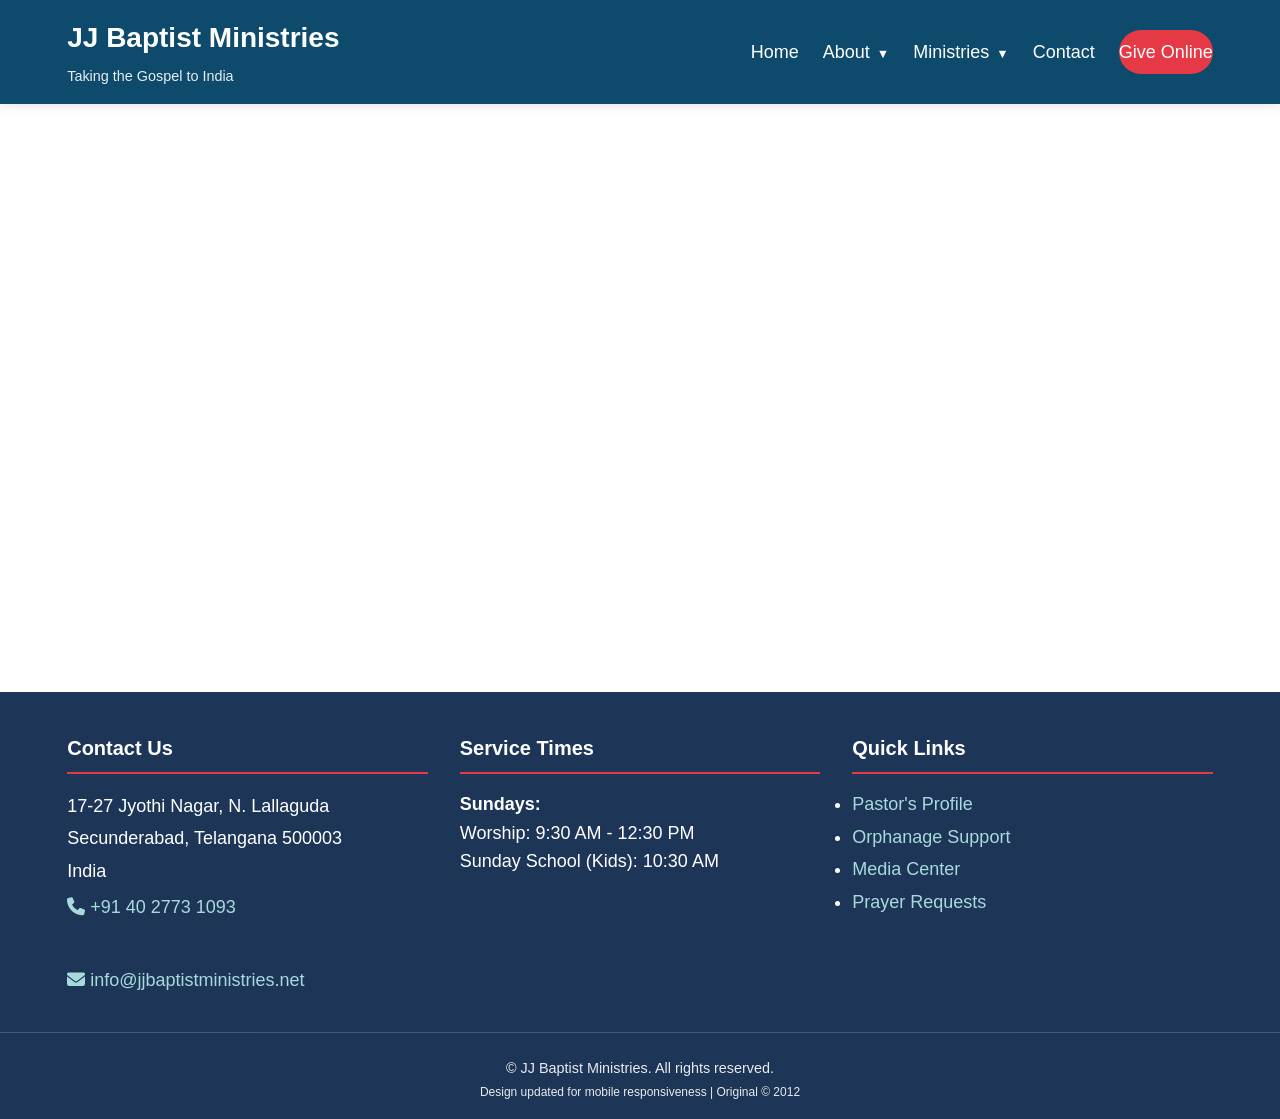
<file: websites/base.html>
<!DOCTYPE html>
<html lang="en">
<head>
  <meta charset="UTF-8">
  <meta name="viewport" content="width=device-width, initial-scale=1.0">
  <meta name="description" content="JJ Baptist Ministries - Church Planting & Outreach in India">
  <title>JJ Baptist Ministries</title>
  <link rel="stylesheet" href="css/styles.css">
  <!-- Optional: Font Awesome for icons -->
  <link rel="stylesheet" href="https://cdnjs.cloudflare.com/ajax/libs/font-awesome/6.4.0/css/all.min.css">
</head>
<body>
  <!-- Skip to Content for Accessibility -->
  <a href="#main-content" class="skip-link">Skip to main content</a>

  <!-- Header & Navigation -->
  <header class="site-header">
    <div class="container">
      <div class="logo">
        <h1><a href="/">JJ Baptist Ministries</a></h1>
        <p class="tagline">Taking the Gospel to India</p>
      </div>
      
      <button class="nav-toggle" aria-label="Toggle navigation" aria-expanded="false">
        <span class="hamburger"></span>
      </button>
      
      <nav class="main-nav" id="main-nav">
        <ul>
          <li><a href="/">Home</a></li>
          <li class="dropdown">
            <a href="/about-us/index.html">About <span class="arrow">▼</span></a>
            <ul class="dropdown-menu">
              <li><a href="/about-us/index.html#pastor">Pastor Mohan</a></li>
              <li><a href="/about-us/index.html#vision">Our Vision</a></li>
              <li><a href="/about-us/index.html#faith">Statement of Faith</a></li>
              <li><a href="/about-us/index.html#directions">Directions</a></li>
            </ul>
          </li>
          <li class="dropdown">
            <a href="/ministries/index.html">Ministries <span class="arrow">▼</span></a>
            <ul class="dropdown-menu">
              <li><a href="/ministries/index.html#church-planting">Church Planting</a></li>
              <li><a href="/ministries/children.html">Children</a></li>
              <li><a href="/ministries/index.html#youth">Youth</a></li>
              <li><a href="/ministries/index.html#women">Women</a></li>
              <li><a href="/ministries/index.html#bible">Bible Institute</a></li>
              <li><a href="/ministries/index.html#hiv">HIV Ministry</a></li>
              <li><a href="/ministries/index.html#medical">Medical</a></li>
            </ul>
          </li>
          <li><a href="/contact.html">Contact</a></li>
          <li><a href="#give" class="btn-give">Give Online</a></li>
        </ul>
      </nav>
    </div>
  </header>

  <!-- Main Content Area -->
  <main id="main-content" class="container">
    <!-- PAGE-SPECIFIC CONTENT GOES HERE -->
  </main>

  <!-- Footer -->
  <footer class="site-footer">
    <div class="container footer-grid">
      <div class="footer-section">
        <h3>Contact Us</h3>
        <address>
          17-27 Jyothi Nagar, N. Lallaguda<br>
          Secunderabad, Telangana 500003<br>
          India<br>
          <a href="tel:+914027731093"><i class="fas fa-phone"></i> +91 40 2773 1093</a><br>
          <a href="mailto:info@jjbaptistministries.net"><i class="fas fa-envelope"></i> info@jjbaptistministries.net</a>
        </address>
      </div>
      <div class="footer-section">
        <h3>Service Times</h3>
        <p><strong>Sundays:</strong><br>
        Worship: 9:30 AM - 12:30 PM<br>
        Sunday School (Kids): 10:30 AM</p>
      </div>
      <div class="footer-section">
        <h3>Quick Links</h3>
        <ul>
          <li><a href="/about-us/index.html#pastor">Pastor's Profile</a></li>
          <li><a href="#orphanage">Orphanage Support</a></li>
          <li><a href="#media">Media Center</a></li>
          <li><a href="#prayer">Prayer Requests</a></li>
        </ul>
      </div>
    </div>
    <div class="footer-bottom">
      <p>&copy; <span id="year"></span> JJ Baptist Ministries. All rights reserved.<br>
      <small>Design updated for mobile responsiveness | Original © 2012</small></p>
    </div>
  </footer>

  <script src="js/main.js"></script>
</body>
</html>
</file>
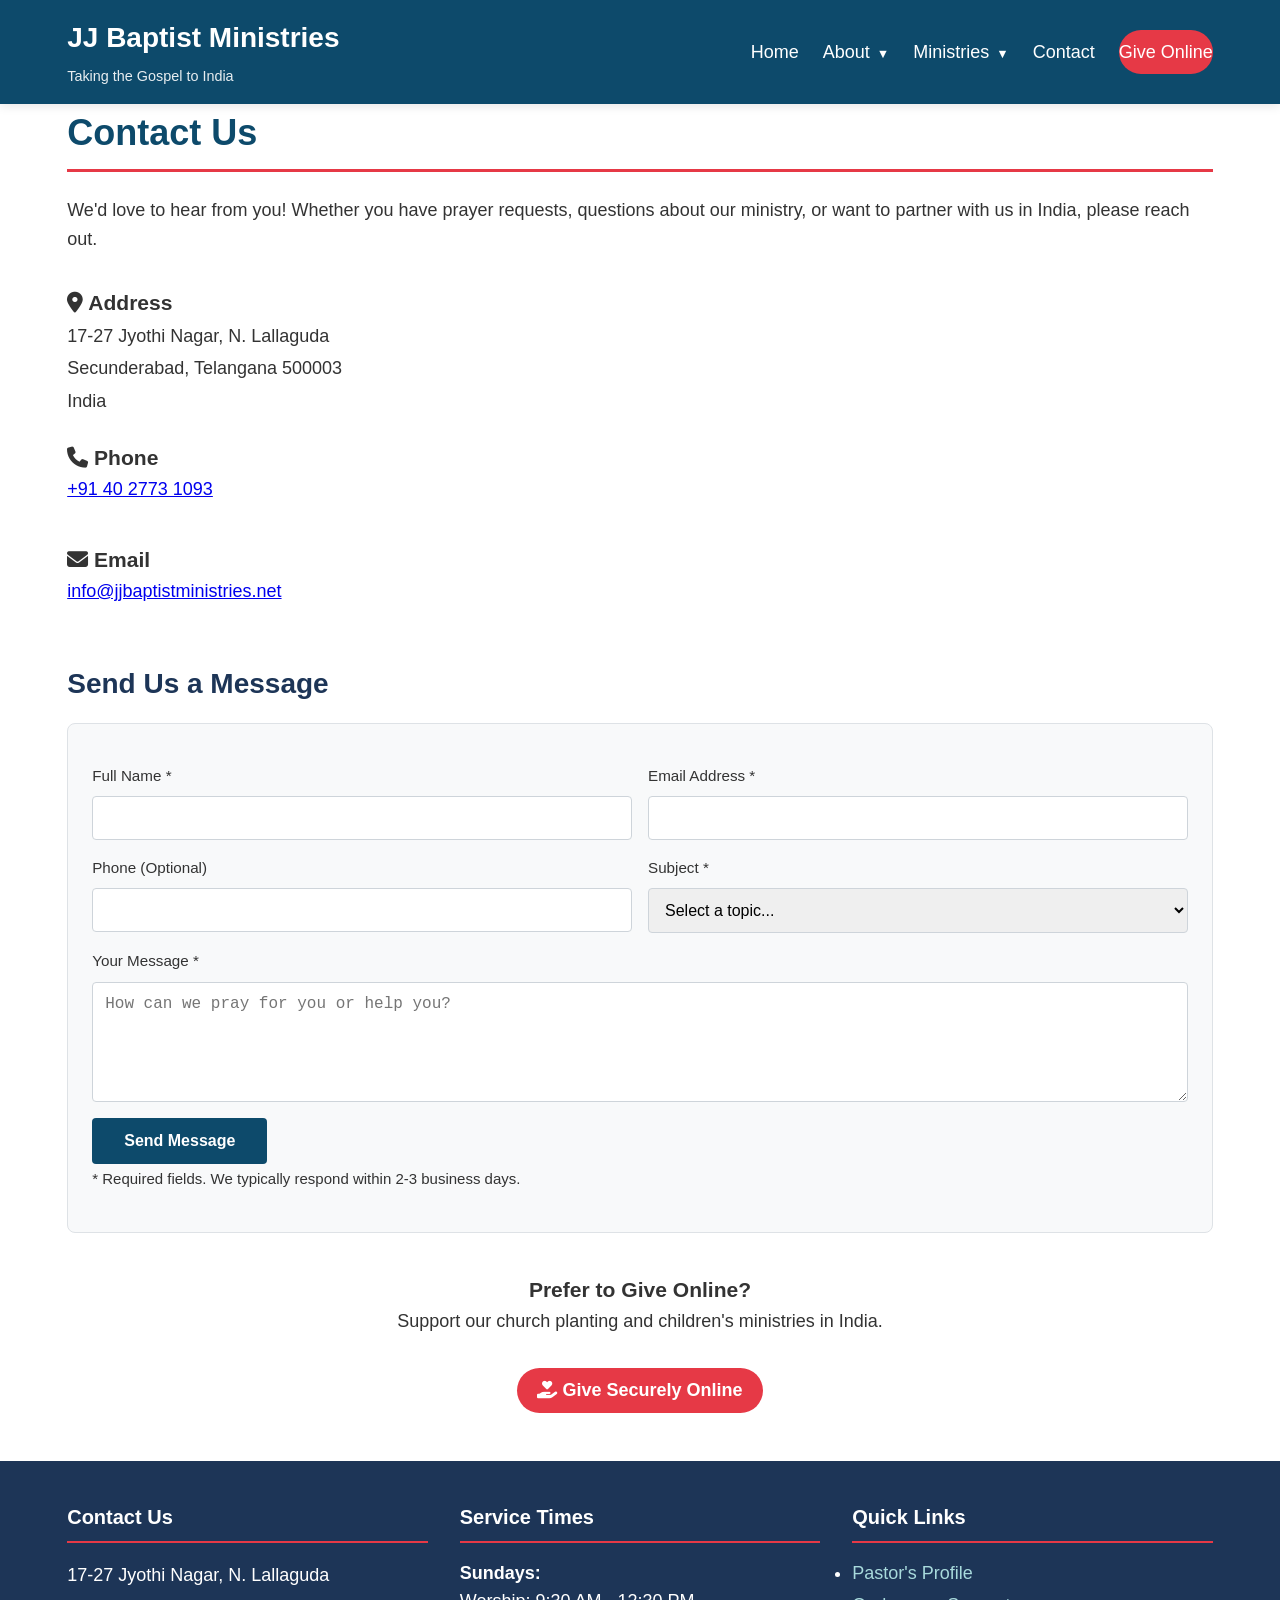
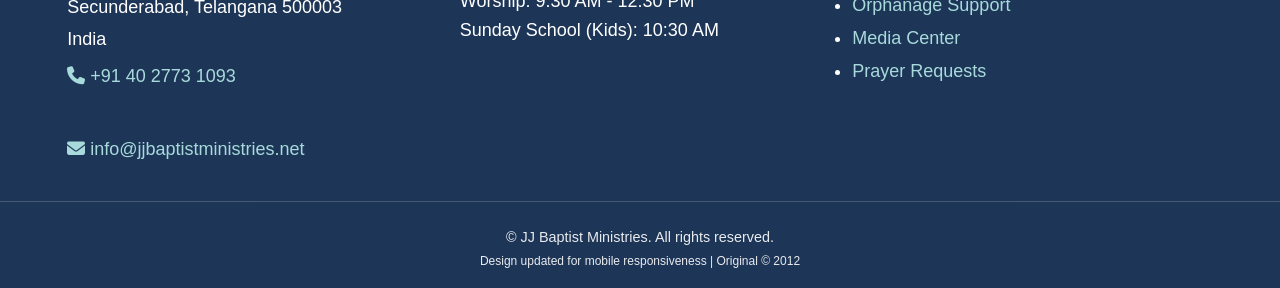
<file: websites/base1.html>
<!DOCTYPE html>
<html lang="en">
<head>
  <meta charset="UTF-8">
  <meta name="viewport" content="width=device-width, initial-scale=1.0">
  <meta name="description" content="JJ Baptist Ministries - Church Planting & Outreach in India">
  <title>JJ Baptist Ministries</title>
  <link rel="stylesheet" href="css/styles.css">
  <!-- Optional: Font Awesome for icons -->
  <link rel="stylesheet" href="https://cdnjs.cloudflare.com/ajax/libs/font-awesome/6.4.0/css/all.min.css">
</head>
<body>
  <!-- Skip to Content for Accessibility -->
  <a href="#main-content" class="skip-link">Skip to main content</a>

  <!-- Header & Navigation -->
  <header class="site-header">
    <div class="container">
      <div class="logo">
        <h1><a href="/">JJ Baptist Ministries</a></h1>
        <p class="tagline">Taking the Gospel to India</p>
      </div>
      
      <button class="nav-toggle" aria-label="Toggle navigation" aria-expanded="false">
        <span class="hamburger"></span>
      </button>
      
      <nav class="main-nav" id="main-nav">
        <ul>
          <li><a href="/">Home</a></li>
          <li class="dropdown">
            <a href="/about-us/index.html">About <span class="arrow">▼</span></a>
            <ul class="dropdown-menu">
              <li><a href="/about-us/index.html#pastor">Pastor Mohan</a></li>
              <li><a href="/about-us/index.html#vision">Our Vision</a></li>
              <li><a href="/about-us/index.html#faith">Statement of Faith</a></li>
              <li><a href="/about-us/index.html#directions">Directions</a></li>
            </ul>
          </li>
          <li class="dropdown">
            <a href="/ministries/index.html">Ministries <span class="arrow">▼</span></a>
            <ul class="dropdown-menu">
              <li><a href="/ministries/index.html#church-planting">Church Planting</a></li>
              <li><a href="/ministries/children.html">Children</a></li>
              <li><a href="/ministries/index.html#youth">Youth</a></li>
              <li><a href="/ministries/index.html#women">Women</a></li>
              <li><a href="/ministries/index.html#bible">Bible Institute</a></li>
              <li><a href="/ministries/index.html#hiv">HIV Ministry</a></li>
              <li><a href="/ministries/index.html#medical">Medical</a></li>
            </ul>
          </li>
          <li><a href="/contact.html">Contact</a></li>
          <li><a href="#give" class="btn-give">Give Online</a></li>
        </ul>
      </nav>
    </div>
  </header>

  <!-- Main Content Area -->
  <main id="main-content" class="container">
<article>
  <h1 class="page-title">Contact Us</h1>
  
  <div class="content-section">
    <p>We'd love to hear from you! Whether you have prayer requests, questions about our ministry, or want to partner with us in India, please reach out.</p>
    
    <div class="contact-info-grid" style="display: grid; gap: 1.5rem; margin: 2rem 0;">
      <div>
        <h3><i class="fas fa-map-marker-alt"></i> Address</h3>
        <address>
          17-27 Jyothi Nagar, N. Lallaguda<br>
          Secunderabad, Telangana 500003<br>
          India
        </address>
      </div>
      <div>
        <h3><i class="fas fa-phone"></i> Phone</h3>
        <p><a href="tel:+914027731093">+91 40 2773 1093</a></p>
      </div>
      <div>
        <h3><i class="fas fa-envelope"></i> Email</h3>
        <p><a href="mailto:info@jjbaptistministries.net">info@jjbaptistministries.net</a></p>
      </div>
    </div>
  </div>

  <div class="content-section">
    <h2>Send Us a Message</h2>
    <form class="contact-form" action="https://formsubmit.co/your-email@jjbaptistministries.net" method="POST">
      <!-- FormSubmit Configuration (free, no backend needed) -->
      <input type="hidden" name="_subject" value="New Message from JJBM Website">
      <input type="hidden" name="_captcha" value="false">
      <input type="hidden" name="_next" value="https://www.jjbaptistministries.net/thank-you.html">
      
      <div class="form-grid">
        <div class="form-group">
          <label for="name">Full Name *</label>
          <input type="text" id="name" name="name" required autocomplete="name">
        </div>
        <div class="form-group">
          <label for="email">Email Address *</label>
          <input type="email" id="email" name="email" required autocomplete="email">
        </div>
        <div class="form-group">
          <label for="phone">Phone (Optional)</label>
          <input type="tel" id="phone" name="phone" autocomplete="tel">
        </div>
        <div class="form-group">
          <label for="subject">Subject *</label>
          <select id="subject" name="subject" required>
            <option value="">Select a topic...</option>
            <option value="prayer">Prayer Request</option>
            <option value="ministry">Ministry Inquiry</option>
            <option value="giving">Financial Support</option>
            <option value="volunteer">Volunteer Opportunity</option>
            <option value="other">Other</option>
          </select>
        </div>
        <div class="form-group full-width">
          <label for="message">Your Message *</label>
          <textarea id="message" name="message" required placeholder="How can we pray for you or help you?"></textarea>
        </div>
      </div>
      
      <button type="submit" class="submit-btn">Send Message</button>
      <p class="form-note"><small>* Required fields. We typically respond within 2-3 business days.</small></p>
    </form>
  </div>

  <div class="content-section text-center mt-2">
    <h3>Prefer to Give Online?</h3>
    <p>Support our church planting and children's ministries in India.</p>
    <a href="#give" class="btn-give" style="margin-top: 1rem; display: inline-block;">
      <i class="fas fa-hand-holding-heart"></i> Give Securely Online
    </a>
  </div>
</article>
  </main>

  <!-- Footer -->
  <footer class="site-footer">
    <div class="container footer-grid">
      <div class="footer-section">
        <h3>Contact Us</h3>
        <address>
          17-27 Jyothi Nagar, N. Lallaguda<br>
          Secunderabad, Telangana 500003<br>
          India<br>
          <a href="tel:+914027731093"><i class="fas fa-phone"></i> +91 40 2773 1093</a><br>
          <a href="mailto:info@jjbaptistministries.net"><i class="fas fa-envelope"></i> info@jjbaptistministries.net</a>
        </address>
      </div>
      <div class="footer-section">
        <h3>Service Times</h3>
        <p><strong>Sundays:</strong><br>
        Worship: 9:30 AM - 12:30 PM<br>
        Sunday School (Kids): 10:30 AM</p>
      </div>
      <div class="footer-section">
        <h3>Quick Links</h3>
        <ul>
          <li><a href="/about-us/index.html#pastor">Pastor's Profile</a></li>
          <li><a href="#orphanage">Orphanage Support</a></li>
          <li><a href="#media">Media Center</a></li>
          <li><a href="#prayer">Prayer Requests</a></li>
        </ul>
      </div>
    </div>
    <div class="footer-bottom">
      <p>&copy; <span id="year"></span> JJ Baptist Ministries. All rights reserved.<br>
      <small>Design updated for mobile responsiveness | Original © 2012</small></p>
    </div>
  </footer>

  <script src="js/main.js"></script>
</body>
</html>
</file>
<file: websites/css/styles.css>
/* ===== RESET & BASE ===== */
*, *::before, *::after { box-sizing: border-box; margin: 0; padding: 0; }
html { scroll-behavior: smooth; }
body {
  font-family: 'Segoe UI', Tahoma, Geneva, Verdana, sans-serif;
  line-height: 1.6;
  color: #333;
  background: #fff;
  font-size: clamp(1rem, 2.5vw, 1.125rem);
}

/* Accessibility */
.skip-link {
  position: absolute;
  top: -40px;
  left: 0;
  background: #0d4a6b;
  color: white;
  padding: 8px 16px;
  z-index: 100;
  transition: top 0.3s;
}
.skip-link:focus { top: 0; }

/* ===== LAYOUT UTILITIES ===== */
.container {
  width: min(92%, 1200px);
  margin: 0 auto;
  padding: 0 1rem;
}

/* ===== HEADER & NAV ===== */
.site-header {
  background: #0d4a6b;
  color: white;
  padding: 1rem 0;
  position: sticky;
  top: 0;
  z-index: 1000;
  box-shadow: 0 2px 10px rgba(0,0,0,0.1);
}

.site-header .container {
  display: flex;
  justify-content: space-between;
  align-items: center;
  flex-wrap: wrap;
  gap: 1rem;
}

.logo h1 {
  font-size: clamp(1.25rem, 4vw, 1.75rem);
  margin: 0;
}
.logo h1 a { color: white; text-decoration: none; }
.tagline { font-size: 0.9rem; opacity: 0.9; margin-top: 0.25rem; }

/* Mobile Nav Toggle */
.nav-toggle {
  display: block;
  background: none;
  border: 2px solid white;
  width: 44px;
  height: 44px;
  border-radius: 4px;
  cursor: pointer;
  padding: 8px;
}
.hamburger, .hamburger::before, .hamburger::after {
  display: block;
  width: 100%;
  height: 3px;
  background: white;
  border-radius: 2px;
  position: relative;
  transition: transform 0.3s;
}
.hamburger::before, .hamburger::after {
  content: '';
  position: absolute;
  left: 0;
}
.hamburger::before { top: -10px; }
.hamburger::after { top: 10px; }

/* Navigation Menu */
.main-nav {
  width: 100%;
  max-height: 0;
  overflow: hidden;
  transition: max-height 0.3s ease-out;
}
.main-nav.active { max-height: 500px; }

.main-nav ul {
  list-style: none;
  display: flex;
  flex-direction: column;
  gap: 0.5rem;
  background: rgba(13, 74, 107, 0.95);
  padding: 1rem;
  border-radius: 0 0 8px 8px;
}

.main-nav a {
  color: white;
  text-decoration: none;
  padding: 0.5rem 0;
  display: block;
  font-weight: 500;
}
.main-nav a:hover, .main-nav a:focus {
  text-decoration: underline;
  outline: none;
}

/* Dropdowns (Mobile-First: Always Expanded) */
.dropdown-menu {
  list-style: none;
  padding-left: 1rem;
  margin-top: 0.5rem;
  border-left: 2px solid rgba(255,255,255,0.3);
}
.dropdown-menu a {
  font-size: 0.95rem;
  padding: 0.25rem 0;
  opacity: 0.9;
}

/* Desktop Styles */
@media (min-width: 768px) {
  .nav-toggle { display: none; }
  
  .main-nav {
    width: auto;
    max-height: none;
    background: none;
    padding: 0;
  }
  
  .main-nav ul {
    flex-direction: row;
    align-items: center;
    gap: 1.5rem;
    background: none;
    padding: 0;
    border-radius: 0;
  }
  
  .dropdown { position: relative; }
  .dropdown-menu {
    position: absolute;
    top: 100%;
    left: 0;
    background: #0d4a6b;
    min-width: 220px;
    padding: 0.75rem 1rem;
    border-radius: 0 0 8px 8px;
    box-shadow: 0 4px 12px rgba(0,0,0,0.15);
    opacity: 0;
    visibility: hidden;
    transform: translateY(-10px);
    transition: all 0.2s ease;
    border-left: none;
    padding-left: 0;
  }
  .dropdown:hover .dropdown-menu,
  .dropdown:focus-within .dropdown-menu {
    opacity: 1;
    visibility: visible;
    transform: translateY(0);
  }
  .dropdown-menu a { padding: 0.4rem 0; }
  .arrow { font-size: 0.7em; margin-left: 2px; }
}

/* ===== BUTTONS ===== */
.btn-give {
  background: #e63946;
  color: white !important;
  padding: 0.5rem 1.25rem;
  border-radius: 50px;
  font-weight: 600;
  text-decoration: none !important;
  display: inline-block;
  transition: background 0.2s;
}
.btn-give:hover { background: #c1121f; }

/* ===== MAIN CONTENT ===== */
main {
  padding: 2rem 0;
  min-height: 60vh;
}
.page-title {
  font-size: clamp(1.5rem, 5vw, 2.25rem);
  margin-bottom: 1.5rem;
  color: #0d4a6b;
  border-bottom: 3px solid #e63946;
  padding-bottom: 0.5rem;
}
.content-section {
  margin-bottom: 2.5rem;
}
.content-section h2 {
  font-size: clamp(1.25rem, 4vw, 1.75rem);
  margin: 1.5rem 0 1rem;
  color: #1d3557;
}
.content-section p { margin-bottom: 1rem; }

/* ===== CONTACT FORM (NEW) ===== */
.contact-form {
  background: #f8f9fa;
  padding: 1.5rem;
  border-radius: 8px;
  border: 1px solid #dee2e6;
}
.form-grid {
  display: grid;
  gap: 1rem;
  margin: 1rem 0;
}
@media (min-width: 600px) {
  .form-grid {
    grid-template-columns: repeat(2, 1fr);
  }
}
.form-group {
  display: flex;
  flex-direction: column;
  gap: 0.5rem;
}
.form-group.full-width { grid-column: 1 / -1; }
label {
  font-weight: 500;
  font-size: 0.95rem;
}
input, textarea, select {
  padding: 0.75rem;
  border: 1px solid #ced4da;
  border-radius: 4px;
  font-size: 1rem;
  width: 100%;
}
input:focus, textarea:focus, select:focus {
  outline: none;
  border-color: #0d4a6b;
  box-shadow: 0 0 0 3px rgba(13, 74, 107, 0.1);
}
textarea { min-height: 120px; resize: vertical; }
.submit-btn {
  background: #0d4a6b;
  color: white;
  border: none;
  padding: 0.875rem 2rem;
  font-size: 1rem;
  font-weight: 600;
  border-radius: 4px;
  cursor: pointer;
  transition: background 0.2s;
  align-self: start;
}
.submit-btn:hover { background: #0a3a56; }
.submit-btn:disabled {
  background: #6c757d;
  cursor: not-allowed;
}

/* ===== FOOTER ===== */
.site-footer {
  background: #1d3557;
  color: white;
  padding: 2.5rem 0 1rem;
  margin-top: 3rem;
}
.footer-grid {
  display: grid;
  gap: 2rem;
  margin-bottom: 2rem;
}
@media (min-width: 768px) {
  .footer-grid {
    grid-template-columns: repeat(3, 1fr);
  }
}
.footer-section h3 {
  font-size: 1.25rem;
  margin-bottom: 1rem;
  border-bottom: 2px solid #e63946;
  padding-bottom: 0.5rem;
}
.footer-section a {
  color: #a8dadc;
  text-decoration: none;
  display: block;
  margin: 0.25rem 0;
}
.footer-section a:hover { color: white; text-decoration: underline; }
address { font-style: normal; line-height: 1.8; }
.footer-bottom {
  text-align: center;
  padding-top: 1.5rem;
  border-top: 1px solid rgba(255,255,255,0.2);
  font-size: 0.9rem;
  opacity: 0.9;
}

/* ===== UTILITIES ===== */
.text-center { text-align: center; }
.mt-2 { margin-top: 2rem; }
.hidden { display: none; }

/* Print Styles */
@media print {
  .nav-toggle, .site-header nav, .site-footer { display: none; }
  body { font-size: 12pt; color: #000; }
  a { text-decoration: none; color: #000; }
}



/* ===== UPDATES ===== */
/* 2024-06-15: Added focus styles for accessibility */
/* ===== PAGE-SPECIFIC UTILITIES ===== */
.hero { background-size: cover; background-position: center; }
.lead { font-size: clamp(1.1rem, 3vw, 1.25rem); }
.testimony-card { border-left-color: #e63946; }
.stat-card { transition: transform 0.2s; }
.stat-card:hover { transform: translateY(-2px); box-shadow: 0 4px 12px rgba(0,0,0,0.1); }
.ministry-card { transition: transform 0.2s, box-shadow 0.2s; }
.ministry-card:hover { transform: translateY(-3px); box-shadow: 0 6px 20px rgba(13, 74, 107, 0.15); text-decoration: none !important; color: #0d4a6b !important; }
.program-card { transition: box-shadow 0.2s; }
.program-card:hover { box-shadow: 0 4px 12px rgba(0,0,0,0.08); }
.resource-card { transition: transform 0.2s; border: 2px solid transparent; }
.resource-card:hover { transform: translateY(-2px); border-color: #0d4a6b; text-decoration: none !important; }

/* ===== PRINT OPTIMIZATION ===== */
@media print {
  .nav-toggle, .site-header nav, .btn-give, .footer-section { display: none !important; }
  body { font-size: 11pt; color: #000; background: #fff; }
  a { text-decoration: none; color: #000; }
  .content-section { break-inside: avoid; margin-bottom: 1.5rem; }
}

/* ===== REDUCED MOTION ===== */
@media (prefers-reduced-motion: reduce) {
  *, *::before, *::after {
    animation-duration: 0.01ms !important;
    animation-iteration-count: 1 !important;
    transition-duration: 0.01ms !important;
    scroll-behavior: auto !important;
  }
}
</file>
